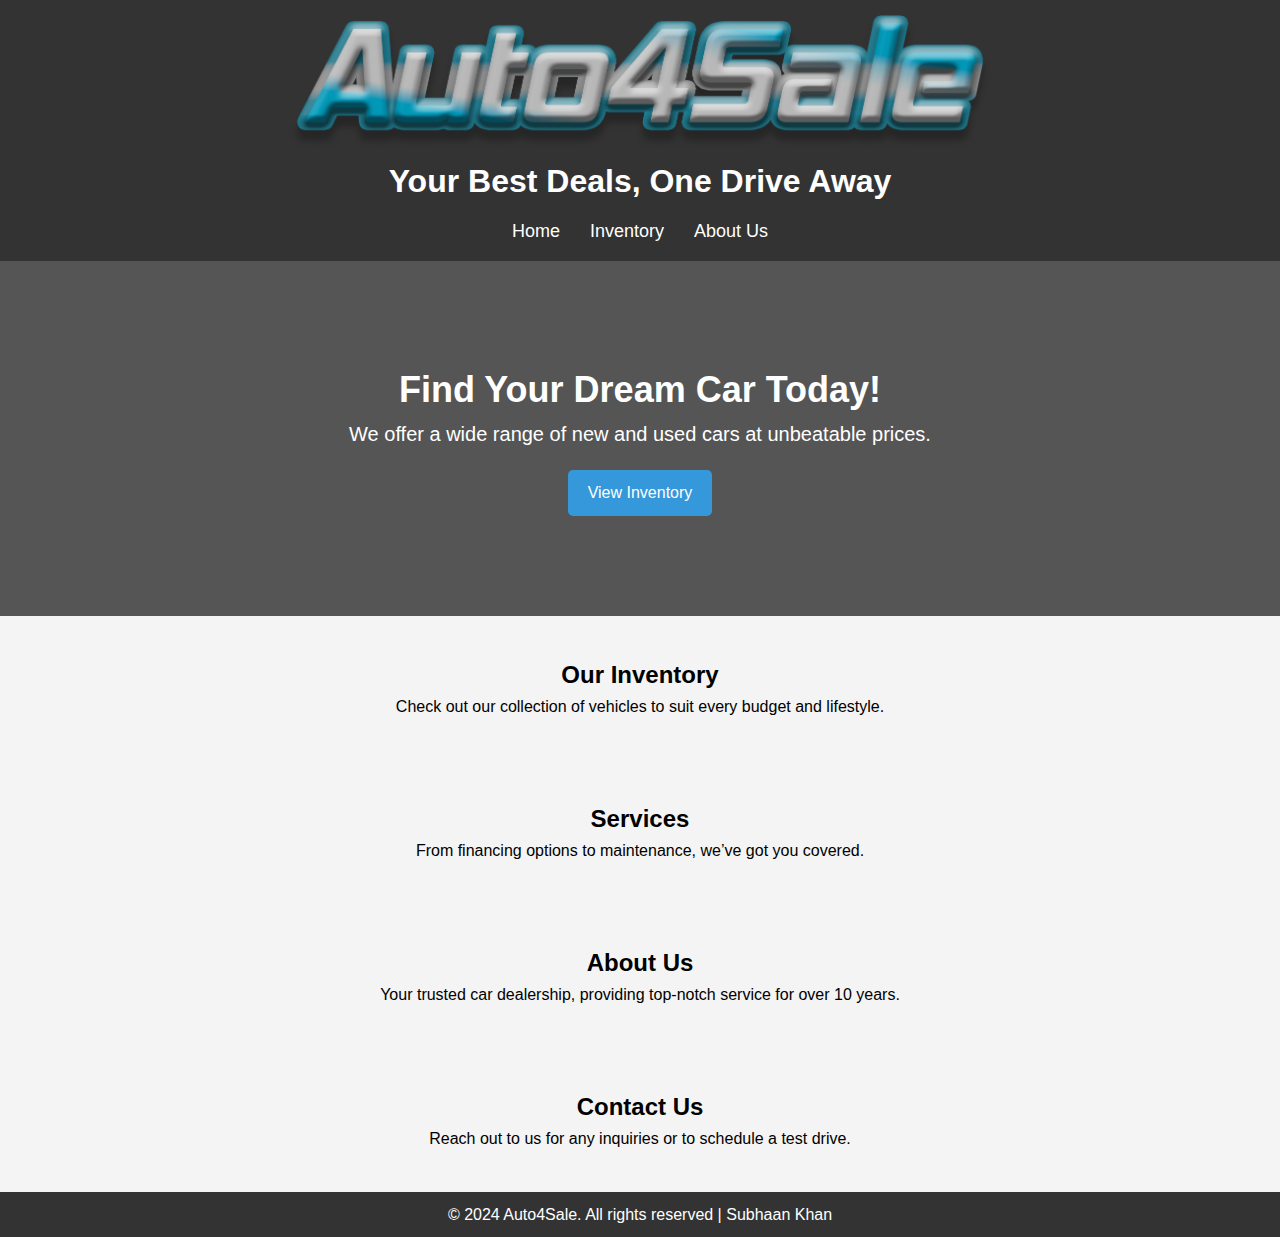
<file: index.html>
<!DOCTYPE html>
<html lang="en">
<head>
    <meta charset="UTF-8">
    <meta name="viewport" content="width=device-width, initial-scale=1.0">
    <title>Your Car Dealership</title>
    <link rel="stylesheet" href="style.css"
</head>
<body>
    <header>
        <div class="logo">
            <img src="images/Auto4Sale.png" alt="logo" class="auto4salelogo">
            <h1>Your Best Deals, One Drive Away</h1>
        </div>
        <nav>
            <ul>
                <li><a href="index.html">Home</a></li>
                <li><a href="carslist.html">Inventory</a></li>
                <li><a href="about.html">About Us</a></li>
            </ul>
        </nav>
    </header>

    <section id="home" class="hero">
        <h2>Find Your Dream Car Today!</h2>
        <p>We offer a wide range of new and used cars at unbeatable prices.</p>
        <a href="carslist.html" class="btn">View Inventory</a>
    </section>

    <section id="inventory">
        <h2>Our Inventory</h2>
        <p>Check out our collection of vehicles to suit every budget and lifestyle.</p>
        <!-- Placeholder for inventory listings -->
    </section>

    <section id="services">
        <h2>Services</h2>
        <p>From financing options to maintenance, we’ve got you covered.</p>
        <!-- Placeholder for services information -->
    </section>

    <section id="about">
        <h2>About Us</h2>
        <p>Your trusted car dealership, providing top-notch service for over 10 years.</p>
    </section>

    <section id="contact">
        <h2>Contact Us</h2>
        <p>Reach out to us for any inquiries or to schedule a test drive.</p>
        <!-- Placeholder for contact form -->
    </section>

    <footer>
        <p>&copy; 2024 Auto4Sale. All rights reserved | Subhaan Khan</p>
    </footer>
</body>
</html>
</file>
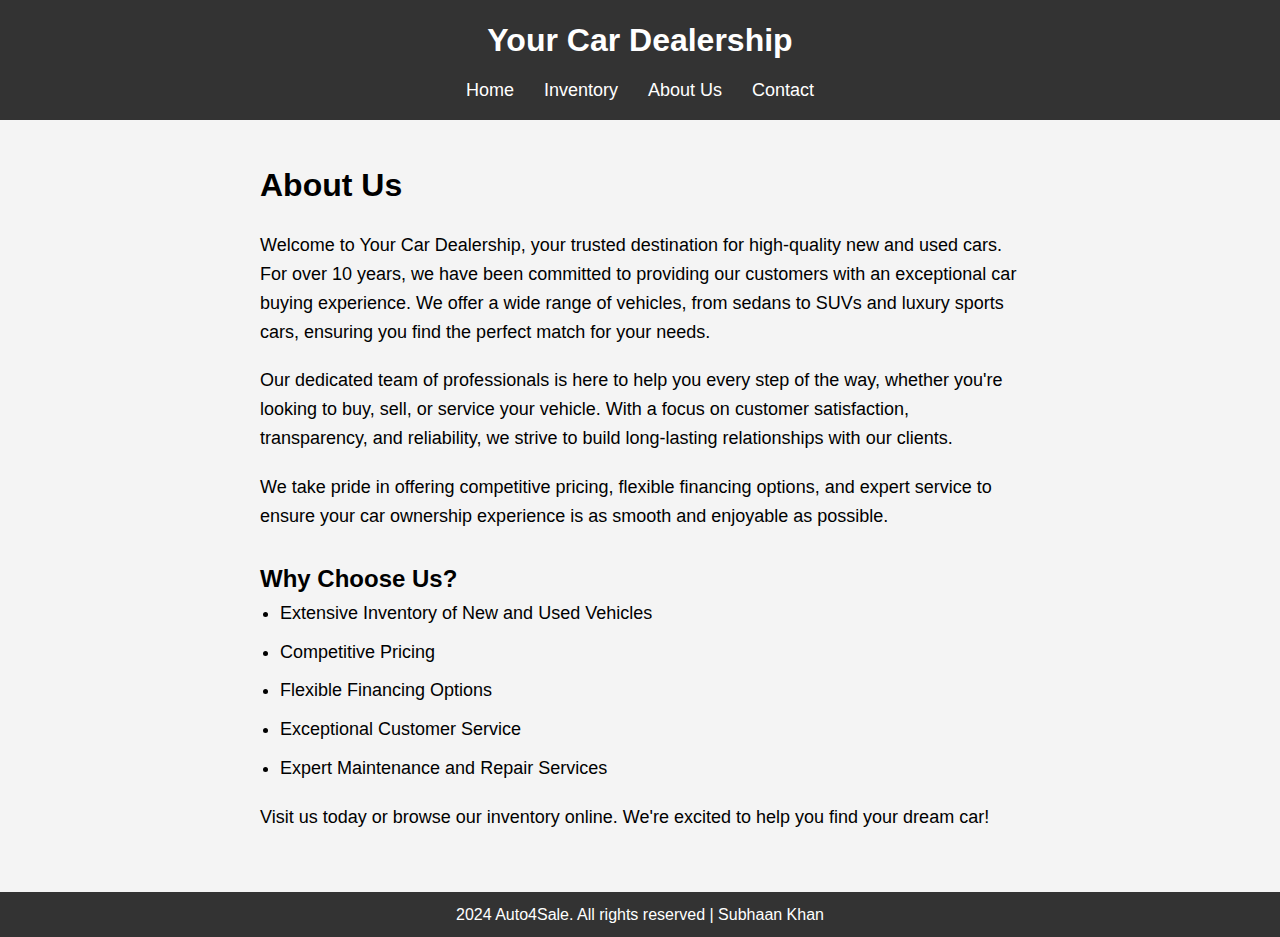
<file: about.html>
<!DOCTYPE html>
<html lang="en">
<head>
    <meta charset="UTF-8">
    <meta name="viewport" content="width=device-width, initial-scale=1.0">
    <title>About Us - Your Car Dealership</title>
    <link rel="stylesheet" href="style.css">
</head>
<body>
    <header>
        <div class="logo">
            <h1>Your Car Dealership</h1>
        </div>
        <nav>
            <ul>
                <li><a href="index.html">Home</a></li>
                <li><a href="carslist.html">Inventory</a></li>
                <li><a href="about.html">About Us</a></li>
                <li><a href="contact.html">Contact</a></li>
            </ul>
        </nav>
    </header>

    <section id="about" class="about-us">
        <h2>About Us</h2>
        <p>Welcome to Your Car Dealership, your trusted destination for high-quality new and used cars. For over 10 years, we have been committed to providing our customers with an exceptional car buying experience. We offer a wide range of vehicles, from sedans to SUVs and luxury sports cars, ensuring you find the perfect match for your needs.</p>

        <p>Our dedicated team of professionals is here to help you every step of the way, whether you're looking to buy, sell, or service your vehicle. With a focus on customer satisfaction, transparency, and reliability, we strive to build long-lasting relationships with our clients.</p>

        <p>We take pride in offering competitive pricing, flexible financing options, and expert service to ensure your car ownership experience is as smooth and enjoyable as possible.</p>

        <h3>Why Choose Us?</h3>
        <ul>
            <li>Extensive Inventory of New and Used Vehicles</li>
            <li>Competitive Pricing</li>
            <li>Flexible Financing Options</li>
            <li>Exceptional Customer Service</li>
            <li>Expert Maintenance and Repair Services</li>
        </ul>

        <p>Visit us today or browse our inventory online. We're excited to help you find your dream car!</p>
    </section>

    <footer>
        <p>2024 Auto4Sale. All rights reserved | Subhaan Khan</p>
    </footer>
</body>
</html>
</file>
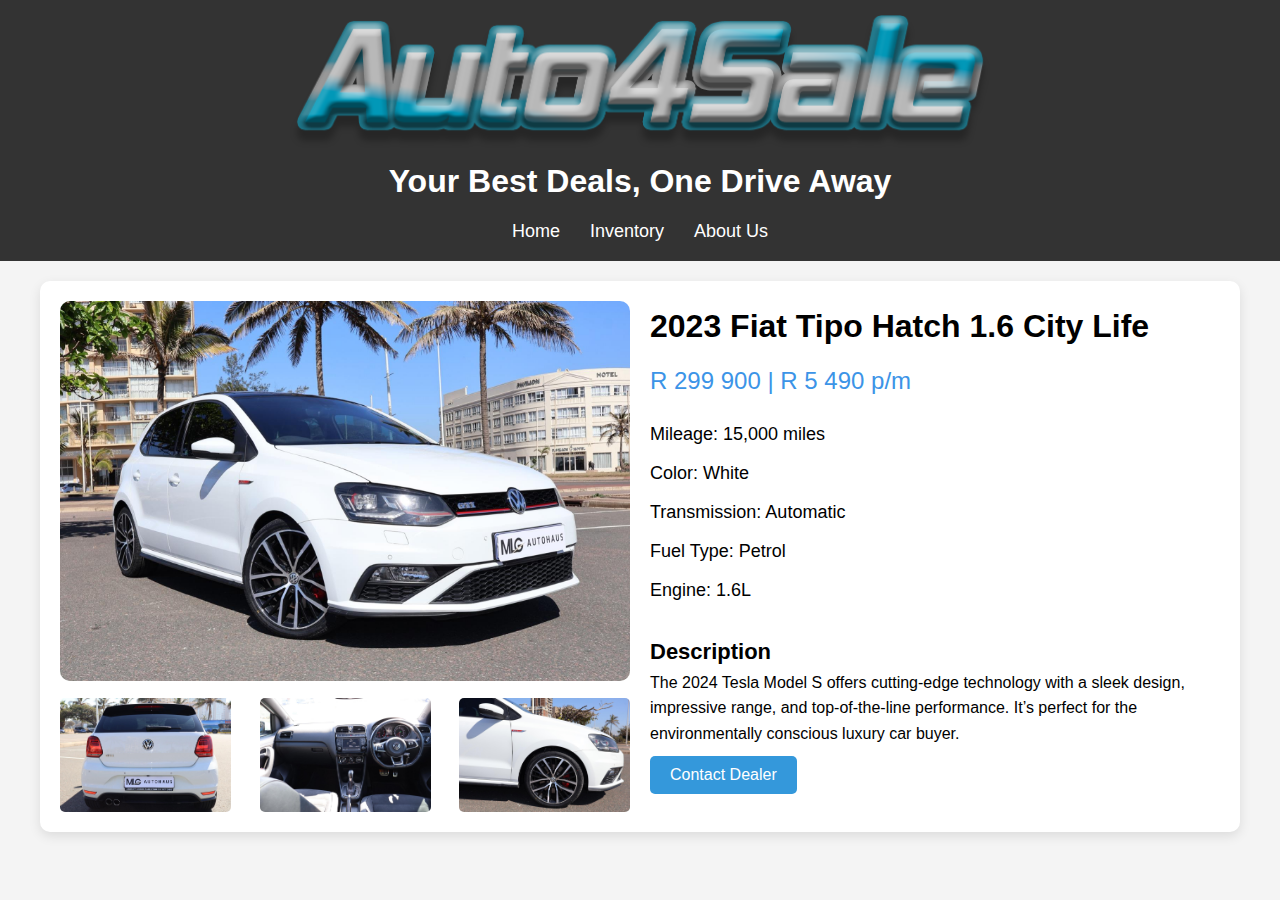
<file: car1info.html>
<!DOCTYPE html>
<html lang="en">
<head>
    <meta charset="UTF-8">
    <meta name="viewport" content="width=device-width, initial-scale=1.0">
    <title>Your Car Dealership</title>
    <link rel="stylesheet" href="style.css"
</head>
<body>
    <header>
        <div class="logo">
            <img src="images/Auto4Sale.png" alt="logo" class="auto4salelogo">
            <h1>Your Best Deals, One Drive Away</h1>
        </div>
        <nav>
            <ul>
                <li><a href="index.html">Home</a></li>
                <li><a href="car1.html">Inventory</a></li>
                <li><a href="about.html">About Us</a></li>
            </ul>
        </nav>
    </header>

    <div class="car-details-container">
        <div class="car-images">
            <img src="images/polo1.jpg" alt="Main Car Image" class="main-image">
            <div class="image-gallery">
                <img src="images/polo2.jpg" alt="Car Image 1">
                <img src="images/polo3.jpg" alt="Car Image 2">
                <img src="images/polo4.jpg" alt="Car Image 3">
            </div>
        </div>
        <div class="car-info">
            <h1>2023 Fiat Tipo Hatch 1.6 City Life</h1>
            <p class="price">R 299 900 | R 5 490 p/m</p>
            <ul>
                <li>Mileage: 15,000 miles</li>
                <li>Color: White</li>
                <li>Transmission: Automatic</li>
                <li>Fuel Type: Petrol</li>
                <li>Engine: 1.6L</li>
            </ul>
            <div class="description">
                <h2>Description</h2>
                <p>The 2024 Tesla Model S offers cutting-edge technology with a sleek design, impressive range, and top-of-the-line performance. It’s perfect for the environmentally conscious luxury car buyer.</p>
            </div>
            <button class="contact-dealer">Contact Dealer</button>
        </div>
    </div>
</body>
</html>
</file>
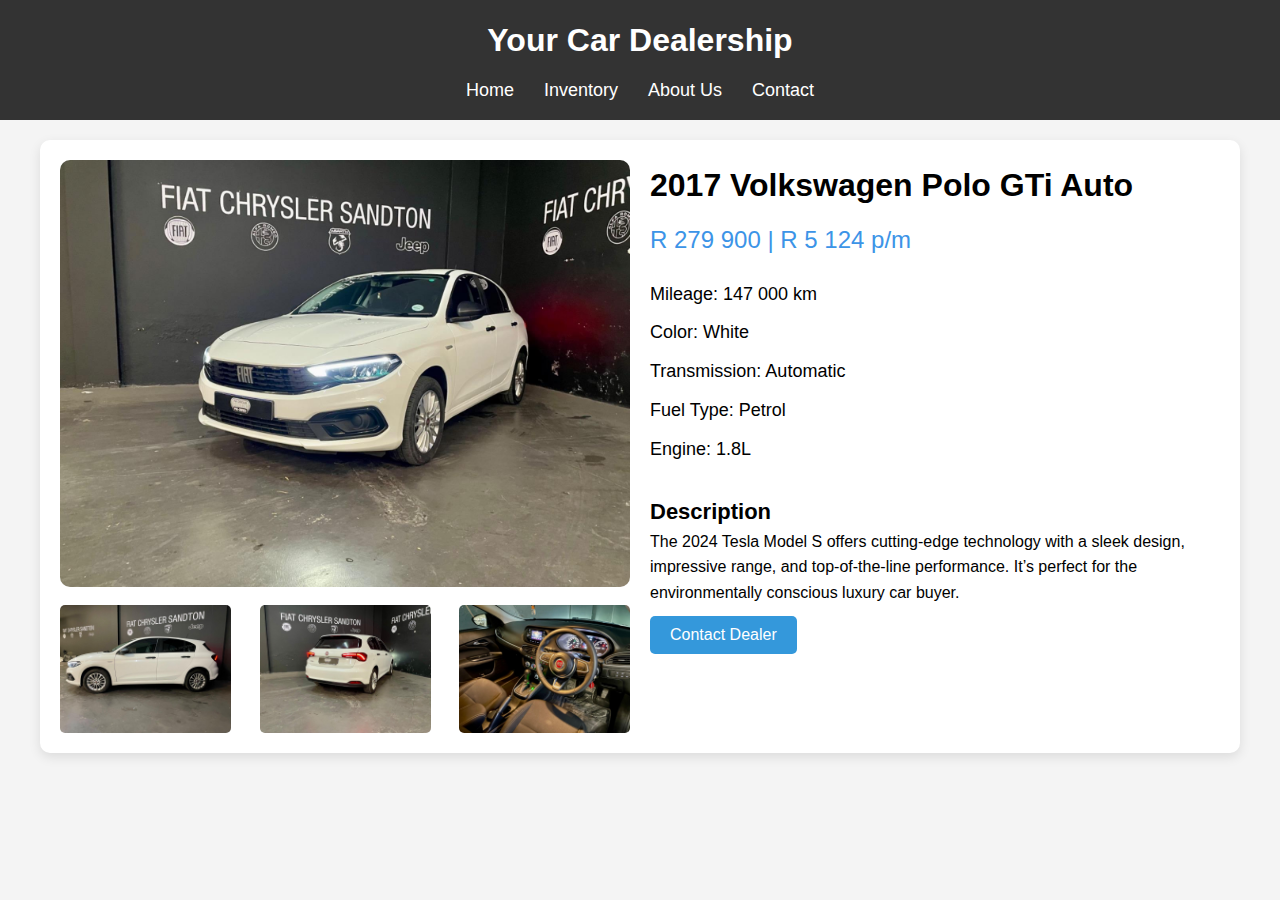
<file: car3info.html>
<!DOCTYPE html>
<html lang="en">
<head>
    <meta charset="UTF-8">
    <meta name="viewport" content="width=device-width, initial-scale=1.0">
    <title>Your Car Dealership</title>
    <link rel="stylesheet" href="style.css"
</head>
<body>
    <header>
        <div class="logo">
            <h1>Your Car Dealership</h1>
        </div>
        <nav>
            <ul>
                <li><a href="index.html">Home</a></li>
                <li><a href="car1.html">Inventory</a></li>
                <li><a href="about.html">About Us</a></li>
                <li><a href="contact.html">Contact</a></li>
            </ul>
        </nav>
    </header>

    <div class="car-details-container">
        <div class="car-images">
            <img src="images/fiat1.jpg" alt="Main Car Image" class="main-image">
            <div class="image-gallery">
                <img src="images/fiat2.jpg" alt="Car Image 1">
                <img src="images/fiat3.jpg" alt="Car Image 2">
                <img src="images/fiat4.jpg" alt="Car Image 3">
            </div>
        </div>
        <div class="car-info">
            <h1>2017 Volkswagen Polo GTi Auto</h1>
            <p class="price">R 279 900 | R 5 124 p/m</p>
            <ul>
                <li>Mileage: 147 000 km</li>
                <li>Color: White</li>
                <li>Transmission: Automatic</li>
                <li>Fuel Type: Petrol</li>
                <li>Engine: 1.8L</li>
            </ul>
            <div class="description">
                <h2>Description</h2>
                <p>The 2024 Tesla Model S offers cutting-edge technology with a sleek design, impressive range, and top-of-the-line performance. It’s perfect for the environmentally conscious luxury car buyer.</p>
            </div>
            <button class="contact-dealer">Contact Dealer</button>
        </div>
    </div>
</body>
</html>
</file>
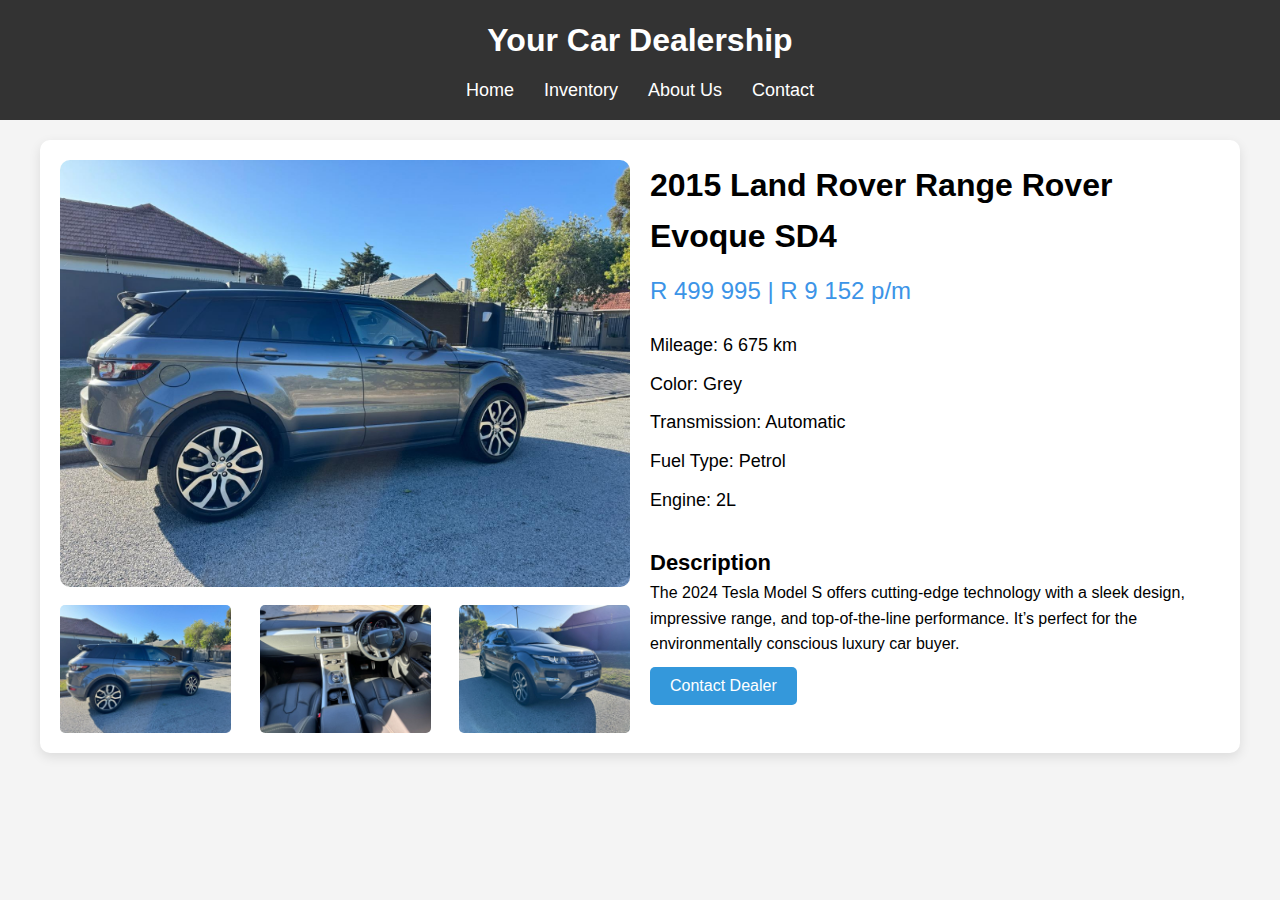
<file: car4info.html>
<!DOCTYPE html>
<html lang="en">
<head>
    <meta charset="UTF-8">
    <meta name="viewport" content="width=device-width, initial-scale=1.0">
    <title>Your Car Dealership</title>
    <link rel="stylesheet" href="style.css"
</head>
<body>
    <header>
        <div class="logo">
            <h1>Your Car Dealership</h1>
        </div>
        <nav>
            <ul>
                <li><a href="index.html">Home</a></li>
                <li><a href="car1.html">Inventory</a></li>
                <li><a href="about.html">About Us</a></li>
                <li><a href="contact.html">Contact</a></li>
            </ul>
        </nav>
    </header>

    <div class="car-details-container">
        <div class="car-images">
            <img src="images/suv1.jpg" alt="Main Car Image" class="main-image">
            <div class="image-gallery">
                <img src="images/suv1.jpg" alt="Car Image 1">
                <img src="images/suv3.jpg" alt="Car Image 2">
                <img src="images/suv4.jpg" alt="Car Image 3">
            </div>
        </div>
        <div class="car-info">
            <h1>2015 Land Rover Range Rover Evoque SD4</h1>
            <p class="price">R 499 995 | R 9 152 p/m</p>
            <ul>
                <li>Mileage: 6 675 km</li>
                <li>Color: Grey</li>
                <li>Transmission: Automatic</li>
                <li>Fuel Type: Petrol</li>
                <li>Engine: 2L</li>
            </ul>
            <div class="description">
                <h2>Description</h2>
                <p>The 2024 Tesla Model S offers cutting-edge technology with a sleek design, impressive range, and top-of-the-line performance. It’s perfect for the environmentally conscious luxury car buyer.</p>
            </div>
            <button class="contact-dealer">Contact Dealer</button>
        </div>
    </div>
</body>
</html>
</file>
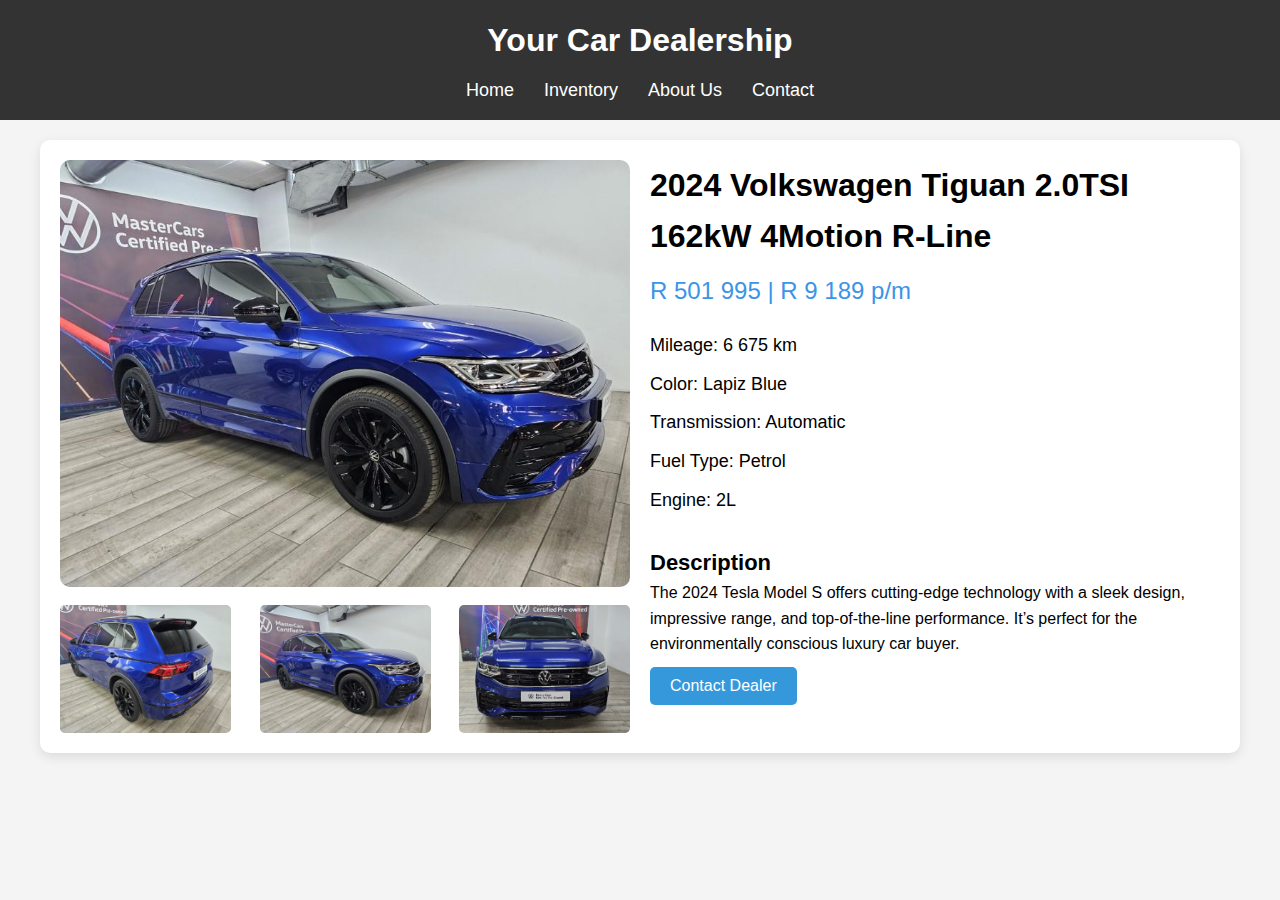
<file: car5info.html>
<!DOCTYPE html>
<html lang="en">
<head>
    <meta charset="UTF-8">
    <meta name="viewport" content="width=device-width, initial-scale=1.0">
    <title>Your Car Dealership</title>
    <link rel="stylesheet" href="style.css"
</head>
<body>
    <header>
        <div class="logo">
            <h1>Your Car Dealership</h1>
        </div>
        <nav>
            <ul>
                <li><a href="index.html">Home</a></li>
                <li><a href="car1.html">Inventory</a></li>
                <li><a href="about.html">About Us</a></li>
                <li><a href="contact.html">Contact</a></li>
            </ul>
        </nav>
    </header>

    <div class="car-details-container">
        <div class="car-images">
            <img src="images/blue Suv (3).jpg" alt="Main Car Image" class="main-image">
            <div class="image-gallery">
                <img src="images/blue Suv (2).jpg" alt="Car Image 1">
                <img src="images/blue Suv (3).jpg" alt="Car Image 2">
                <img src="images/blue Suv (4).jpg" alt="Car Image 3">
            </div>
        </div>
        <div class="car-info">
            <h1>2024 Volkswagen Tiguan 2.0TSI 162kW 4Motion R-Line</h1>
            <p class="price">R 501 995 | R 9 189 p/m</p>
            <ul>
                <li>Mileage: 6 675 km</li>
                <li>Color: Lapiz Blue</li>
                <li>Transmission: Automatic</li>
                <li>Fuel Type: Petrol</li>
                <li>Engine: 2L</li>
            </ul>
            <div class="description">
                <h2>Description</h2>
                <p>The 2024 Tesla Model S offers cutting-edge technology with a sleek design, impressive range, and top-of-the-line performance. It’s perfect for the environmentally conscious luxury car buyer.</p>
            </div>
            <button class="contact-dealer">Contact Dealer</button>
        </div>
    </div>
</body>
</html>
</file>
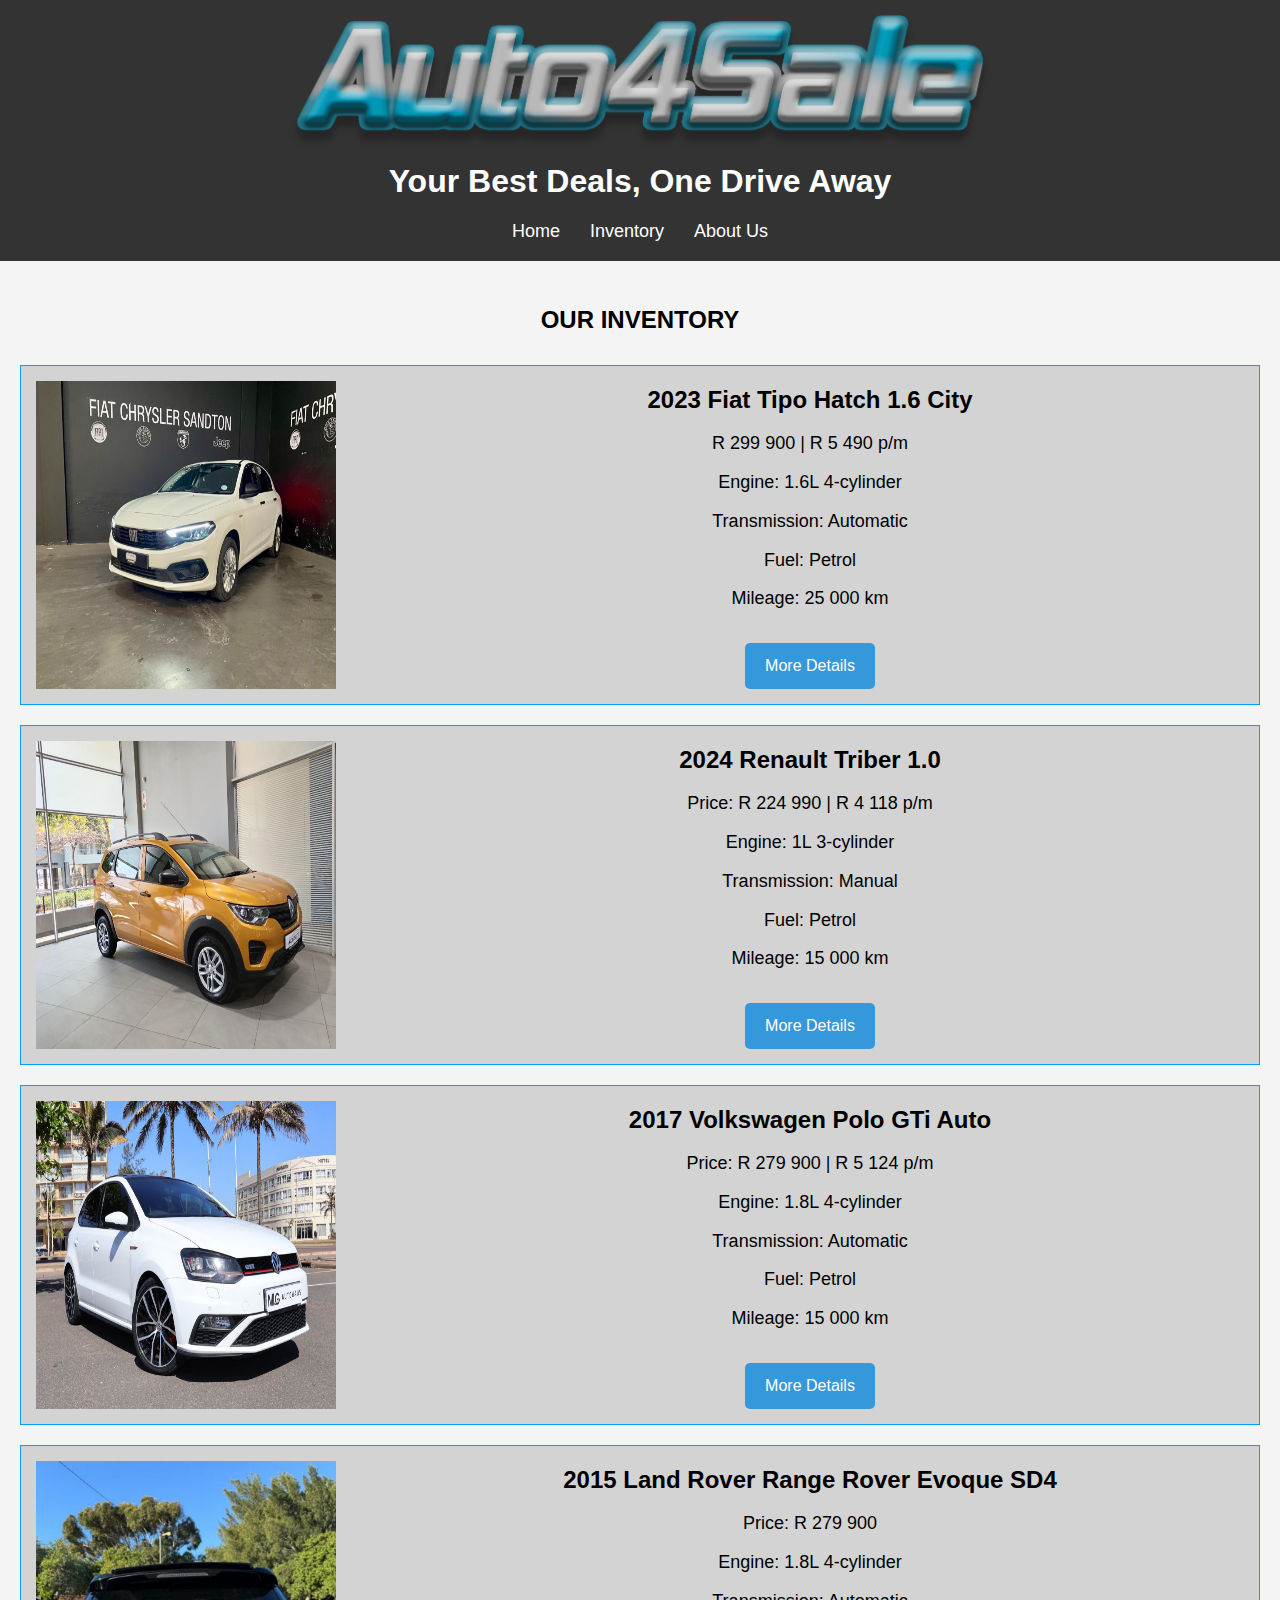
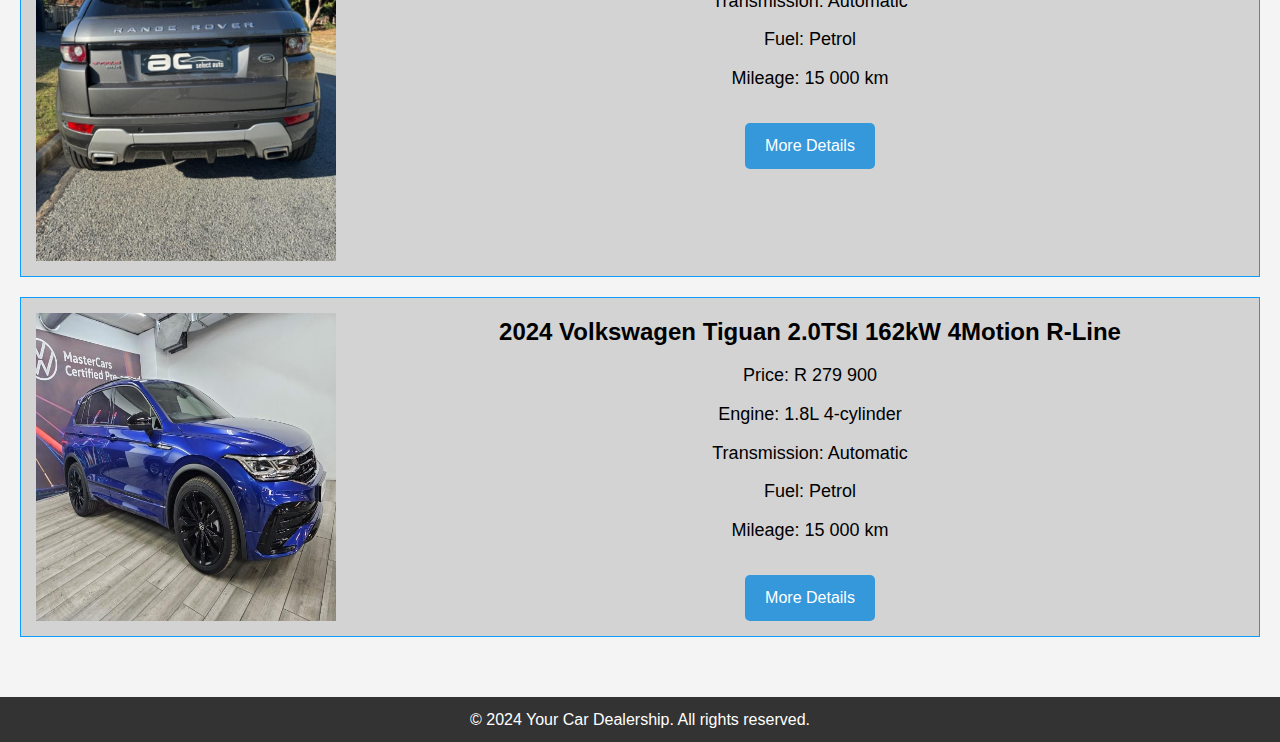
<file: carslist.html>
<!DOCTYPE html>
<html lang="en">
<head>
    <meta charset="UTF-8">
    <meta name="viewport" content="width=device-width, initial-scale=1.0">
    <title>Car Inventory</title>
    <link rel="stylesheet" href="style.css">
</head>
<body>
    <header>
        <div class="logo">
            <img src="images/Auto4Sale.png" alt="logo" class="auto4salelogo">
            <h1>Your Best Deals, One Drive Away</h1>
        </div>
        <nav>
            <ul>
                <li><a href="index.html">Home</a></li>
                <li><a href="car1.html">Inventory</a></li>
                <li><a href="about.html">About Us</a></li>
            </ul>
        </nav>
    </header>

    <section id="inventory" class="car-listing">
        <h2>OUR INVENTORY</h2>
        <br>
        
        <div class="car-block">
            <img src="images/fiat1.jpg" alt="Car 1">
            <div class="car-info">
                <h3>2023 Fiat Tipo Hatch 1.6 City</h3>
                <p>R 299 900 | R 5 490 p/m</p>
                <ul>
                    <li>Engine: 1.6L 4-cylinder</li>
                    <li>Transmission: Automatic</li>
                    <li>Fuel: Petrol</li>
                    <li>Mileage: 25 000 km</li>
                </ul>
                <a href="car1info.html" class="btn">More Details</a>
            </div>
        </div>

        <div class="car-block">
            <img src="images/triber1.jpg" alt="Car 2">
            <div class="car-info">
                <h3>2024 Renault Triber 1.0</h3>
                <p>Price: R 224 990 | R 4 118 p/m</p>
                <ul>
                    <li>Engine: 1L 3-cylinder</li>
                    <li>Transmission: Manual</li>
                    <li>Fuel: Petrol</li>
                    <li>Mileage: 15 000 km</li>
                </ul>
                <a href="car2info.html" class="btn">More Details</a>
            </div>
        </div>

        <div class="car-block">
            <img src="images/polo1.jpg" alt="Car 3">
            <div class="car-info">
                <h3>2017 Volkswagen Polo GTi Auto</h3>
                <p>Price: R 279 900 | R 5 124 p/m</p>
                <ul>
                    <li>Engine: 1.8L 4-cylinder</li>
                    <li>Transmission: Automatic</li>
                    <li>Fuel: Petrol</li>
                    <li>Mileage: 15 000 km</li>
                </ul>
                <a href="car3info.html" class="btn">More Details</a>
            </div>
        </div>

        <div class="car-block">
            <img src="images/suv2.jpg" alt="Car 4">
            <div class="car-info">
                <h3>2015 Land Rover Range Rover Evoque SD4</h3>
                <p>Price: R 279 900</p>
                <ul>
                    <li>Engine: 1.8L 4-cylinder</li>
                    <li>Transmission: Automatic</li>
                    <li>Fuel: Petrol</li>
                    <li>Mileage: 15 000 km</li>
                </ul>
                <a href="car4info.html" class="btn">More Details</a>
            </div>
        </div>

        <div class="car-block">
            <img src="images/blue Suv (3).jpg" alt="Car 3">
            <div class="car-info">
                <h3>2024 Volkswagen Tiguan 2.0TSI 162kW 4Motion R-Line</h3>
                <p>Price: R 279 900</p>
                <ul>
                    <li>Engine: 1.8L 4-cylinder</li>
                    <li>Transmission: Automatic</li>
                    <li>Fuel: Petrol</li>
                    <li>Mileage: 15 000 km</li>
                </ul>
                <a href="car5info.html" class="btn">More Details</a>
            </div>
        </div>

        <!-- Add more cars here -->

    </section>

    <footer>
        <p>&copy; 2024 Your Car Dealership. All rights reserved.</p>
    </footer>
</body>
</html>
</file>
<file: style.css>
* {
    margin: 0;
    padding: 0;
    box-sizing: border-box;
}

body {
    font-family: Arial, sans-serif;
    line-height: 1.6;
    background-color: #f4f4f4;
}

header {
    background: #333;
    color: #fff;
    padding: 15px 0;
    text-align: center;
}

header h1 {
    margin-bottom: 10px;
    text-align: center;
}

nav ul {
    list-style: none;
    display: flex;
    justify-content: center;
}

nav ul li {
    margin: 0 15px;
}

nav ul li a {
    color: #fff;
    text-decoration: none;
    font-size: 18px;
}

.hero {
    background: #555;
    color: #fff;
    padding: 100px 20px;
    text-align: center;
}

.hero h2 {
    font-size: 36px;
}

.hero p {
    font-size: 20px;
}

.btn {
    display: inline-block;
    padding: 10px 20px;
    background: #ff6600;
    color: #fff;
    text-decoration: none;
    margin-top: 20px;
    border-radius: 5px;
}

section {
    padding: 40px 20px;
    text-align: center;
}

footer {
    background: #333;
    color: #fff;
    padding: 10px;
    text-align: center;
}

.car-listing {
    padding: 40px 20px;
}

.car-block {
    display: flex;
    background-color: #d3d3d3;
    border: 1px solid #0a9dff;
    margin-bottom: 20px;
    padding: 15px;
    align-items: left;
}

.car-block img {
    max-width: 300px;
    margin-right: 20px;
}

.car-info {
    flex: 1;
}

.car-info h3 {
    font-size: 24px;
    margin-bottom: 10px;
}

.car-info p {
    font-size: 18px;
    margin-bottom: 10px;
}

.car-info ul {
    list-style: none;
    padding: 0;
    margin-bottom: 10px;
}

.car-info ul li {
    font-size: 16px;
}

.btn {
    display: inline-block;
    text-decoration: none;
    background-color: #3498db; /* button color */
    color: white;
    padding: 10px 20px;
    border: none;
    border-radius: 5px;
    cursor: pointer;
    font-size: 16px;
    transition: background-color 0.3s ease, transform 0.3s ease;
}

.btn:hover {
    background-color: #72deff;
}


.about-us {
    padding: 40px 20px;
    text-align: left;
    background-color: #f4f4f4;
    max-width: 800px;
    margin: 0 auto;
}

.about-us h2 {
    font-size: 32px;
    margin-bottom: 20px;
}

.about-us p {
    font-size: 18px;
    margin-bottom: 20px;
}

.about-us h3 {
    font-size: 24px;
    margin-top: 30px;
}

.about-us ul {
    list-style: disc;
    margin-left: 20px;
    margin-bottom: 20px;
}

.about-us ul li {
    font-size: 18px;
    margin-bottom: 10px;
}


body {
    font-family: Arial, sans-serif;
    background-color: #f4f4f4;
    margin: 0;
    padding: 0;
}

.car-details-container {
    display: flex;
    max-width: 1200px;
    margin: 20px auto;
    background-color: white;
    padding: 20px;
    border-radius: 10px;
    box-shadow: 0px 4px 12px rgba(0, 0, 0, 0.1);
}

.car-images {
    flex: 1;
}

.car-images img.main-image {
    width: 100%;
    border-radius: 10px;
}

.image-gallery {
    display: flex;
    justify-content: space-between;
    margin-top: 10px;
}

.image-gallery img {
    width: 30%;
    border-radius: 5px;
    cursor: pointer;
}

.car-info {
    flex: 1;
    margin-left: 20px;
}

.car-info h1 {
    font-size: 32px;
    margin-bottom: 10px;
}

.car-info .price {
    font-size: 24px;
    color: #3c94e7;
    margin-bottom: 20px;
}

.car-info ul {
    list-style: none;
    padding: 0;
}

.car-info ul li {
    margin-bottom: 10px;
    font-size: 18px;
}

.description h2 {
    margin-top: 30px;
    font-size: 22px;
}

.description p {
    font-size: 16px;
    line-height: 1.6;
}

.contact-dealer {
    background-color: #3498db; /* button color */
    color: white;
    padding: 10px 20px;
    border: none;
    border-radius: 5px;
    cursor: pointer;
    font-size: 16px;
    transition: background-color 0.3s ease, transform 0.3s ease;
}

.contact-dealer:hover {
    background-color: #4ad5ff;
}

.auto4salelogo {
    width: 700px;
    height: auto;
}
</file>
